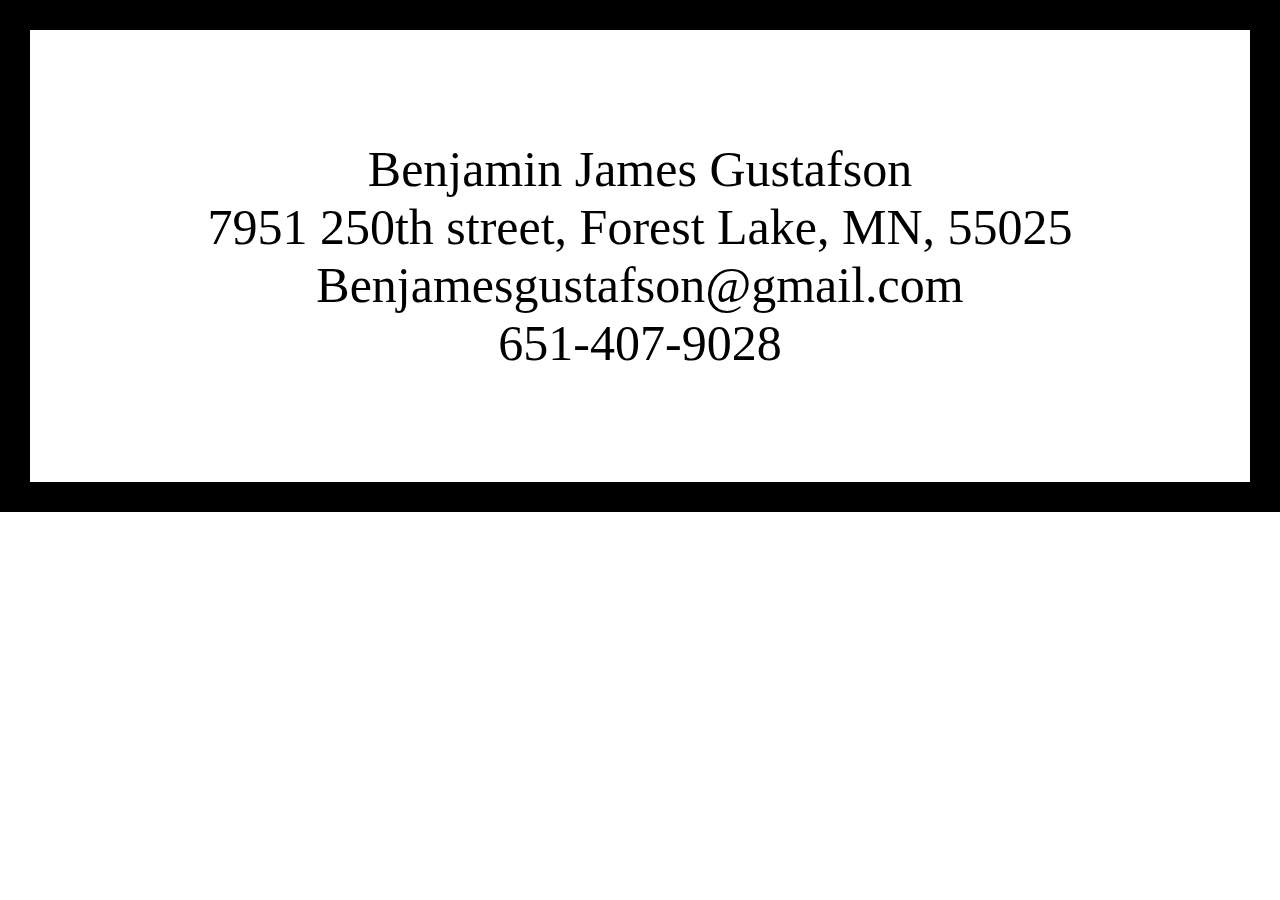
<file: PrimeChallengeResume.html>
<!DOCTYPE html>

  <html>

    <head>

      <title>Github Page</title>

      <link rel = "stylesheet" href = "style.css"/>

    </head>

  <body>

  <p>
   Benjamin James Gustafson <br>
   7951 250th street, Forest Lake, MN, 55025 <br>
   Benjamesgustafson@gmail.com <br>
   651-407-9028 <br>
   
    
    </p>

</body>

<html>
</file>
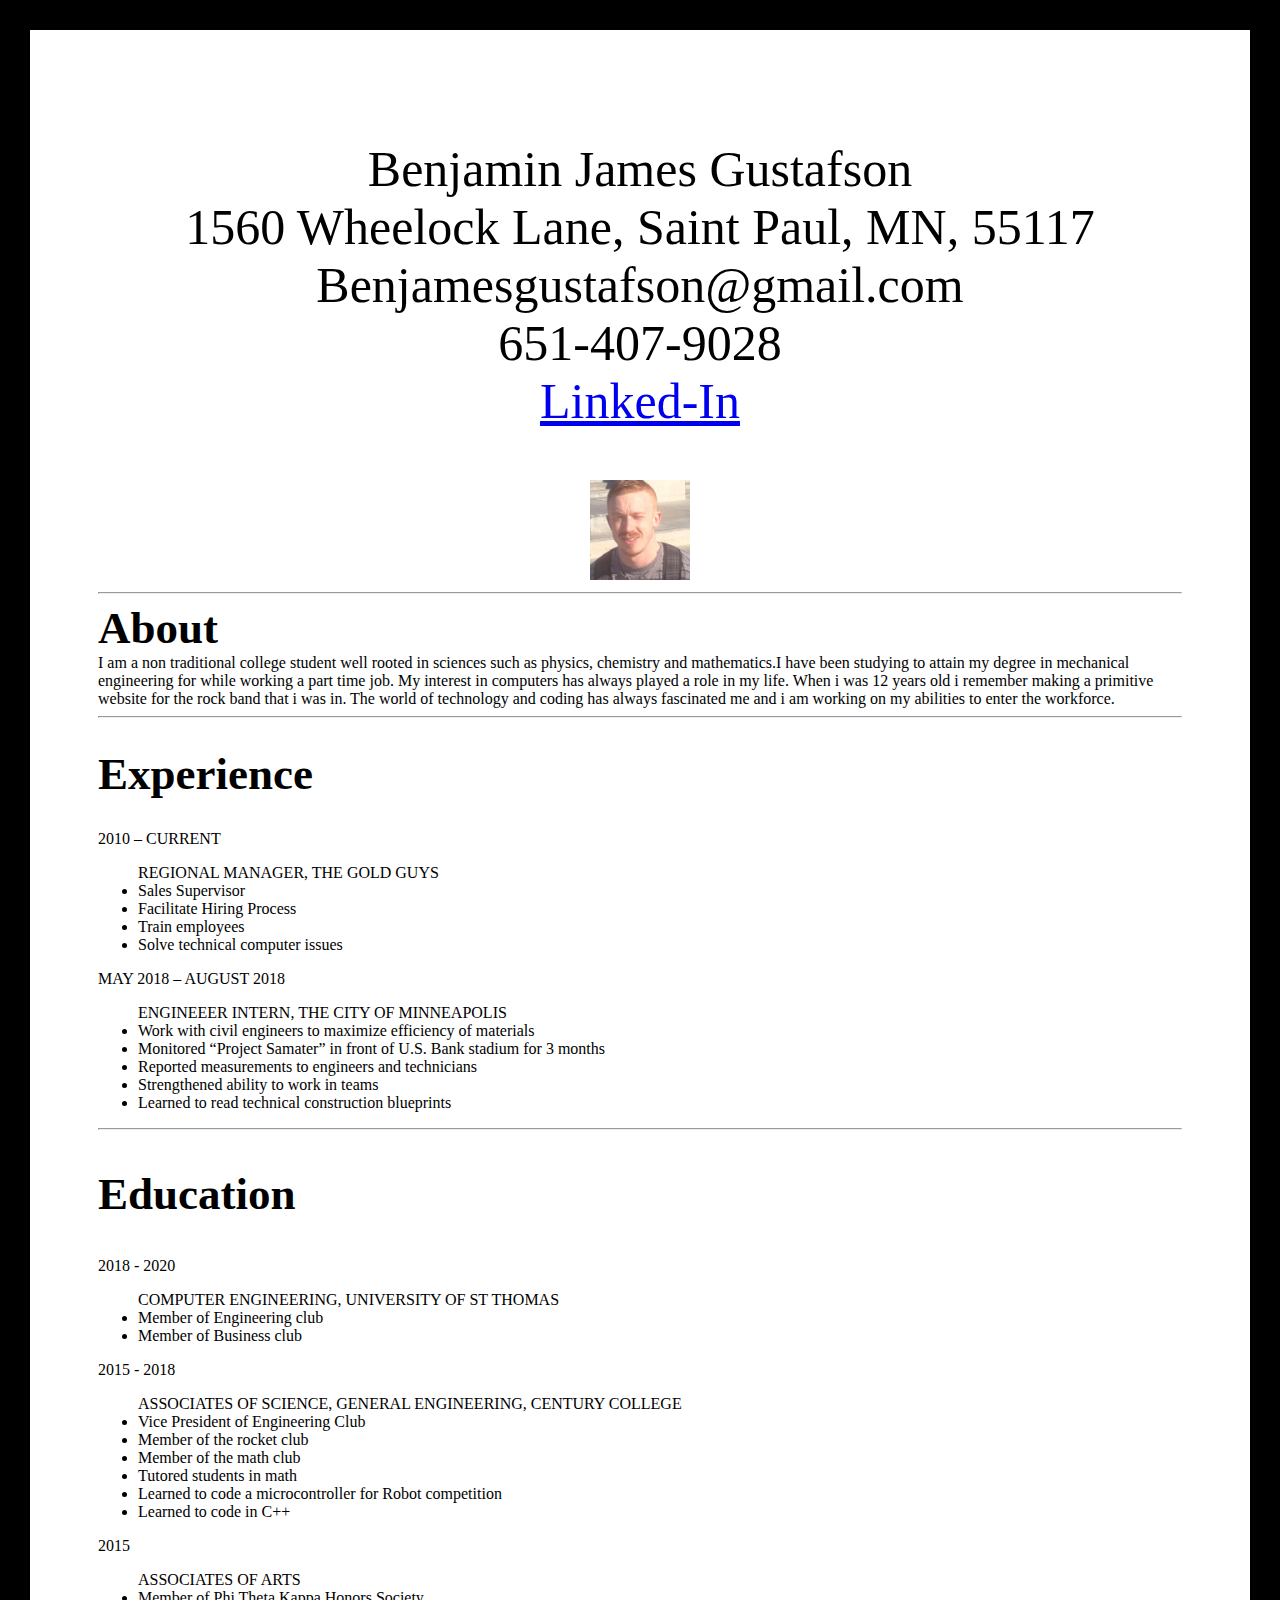
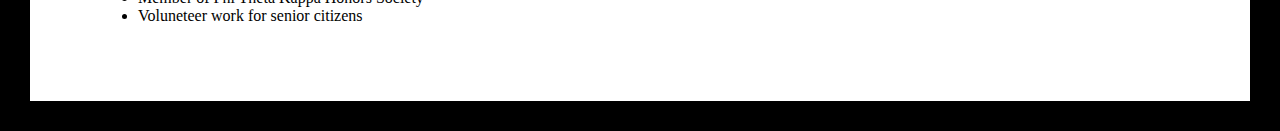
<file: Resume.html>
<!DOCTYPE html>

  <html>

    <head>

      <title>Github Page</title>

      <link rel = "stylesheet" href = "style.css"/>
   

    </head>
    

    
  <body>
    
   <p>
   Benjamin James Gustafson<br>
   1560 Wheelock Lane, Saint Paul, MN, 55117 <br>
   Benjamesgustafson@gmail.com <br>
   651-407-9028 <br>
   <a href="https://www.linkedin.com/in/ben-gustafson-709b7552/ "> Linked-In </a> <br>
   </p>
    
    <picture>
      <center><img src="Sunny.jpg" height="100" width="100"></center>
    </picture>
                                             
 <hr>
   <p2head><B>About</B></p2head><br>
      <p2>
   
              I am a non traditional college student well rooted in sciences such as physics, chemistry and mathematics.I have been studying
            to attain my degree in mechanical engineering for while working a part time job. My interest in computers
            has always played a role in my life. When i was 12 years old i remember making a primitive website for the rock band that
            i was in. The world of technology and coding has always fascinated me and i am working on my abilities to enter the workforce.
           
      </p2>
</hr>                                             
    
<hr> 
    <h1> Experience </h1>
2010 – CURRENT<br>
<ul> REGIONAL MANAGER, THE GOLD GUYS<br>
  <li> Sales Supervisor</li>
  <li> Facilitate Hiring Process </li>
  <li>Train employees</li>
  <li>Solve technical computer issues</li>
    </ul>
MAY 2018 – AUGUST 2018<br>
<ul>ENGINEEER INTERN, THE CITY OF MINNEAPOLIS<br>
  <li>Work with civil engineers to maximize efficiency of materials </li>
  <li>Monitored “Project Samater” in front of U.S. Bank stadium for 3 months</li>
  <li>Reported measurements to engineers and technicians</li>
  <li>Strengthened ability to work in teams</li>
  <li>Learned to read technical construction blueprints</li>
 </ul>
</hr>
                                             
                                             
  <hr>
    <h2>Education</h2>
2018 - 2020<br>
<ul> COMPUTER ENGINEERING, UNIVERSITY OF ST THOMAS<br>
  <li>Member of Engineering club</li>
  <li>Member of Business club </li>
 </ul>
                                             
2015 - 2018<br>
<ul>ASSOCIATES OF SCIENCE, GENERAL ENGINEERING, CENTURY COLLEGE<br>
  <li>Vice President of Engineering Club</li>
  <li>Member of the rocket club</li>
  <li>Member of the math club</li>
  <li>Tutored students in math</li>
  <li>Learned to code a microcontroller for Robot competition</li>
  <li>Learned to code in C++</li>
 </ul>

2015<br>
<ul> ASSOCIATES OF ARTS <br>
  <li>Member of Phi Theta Kappa Honors Society</li>
  <li>Voluneteer work for senior citizens </li>
 </ul>
</hr>
      

</body>

<html>
</file>
<file: style.css>
html {
  border: 30px solid black;
  padding: 60px;
  
}


p{
  text-align:center;
  font-size:50px;
}
p2head{
  font-size:45px;
}



h1 {
  font-size: 45px;
}

h2 {
  font-size: 45px;
}
</file>
